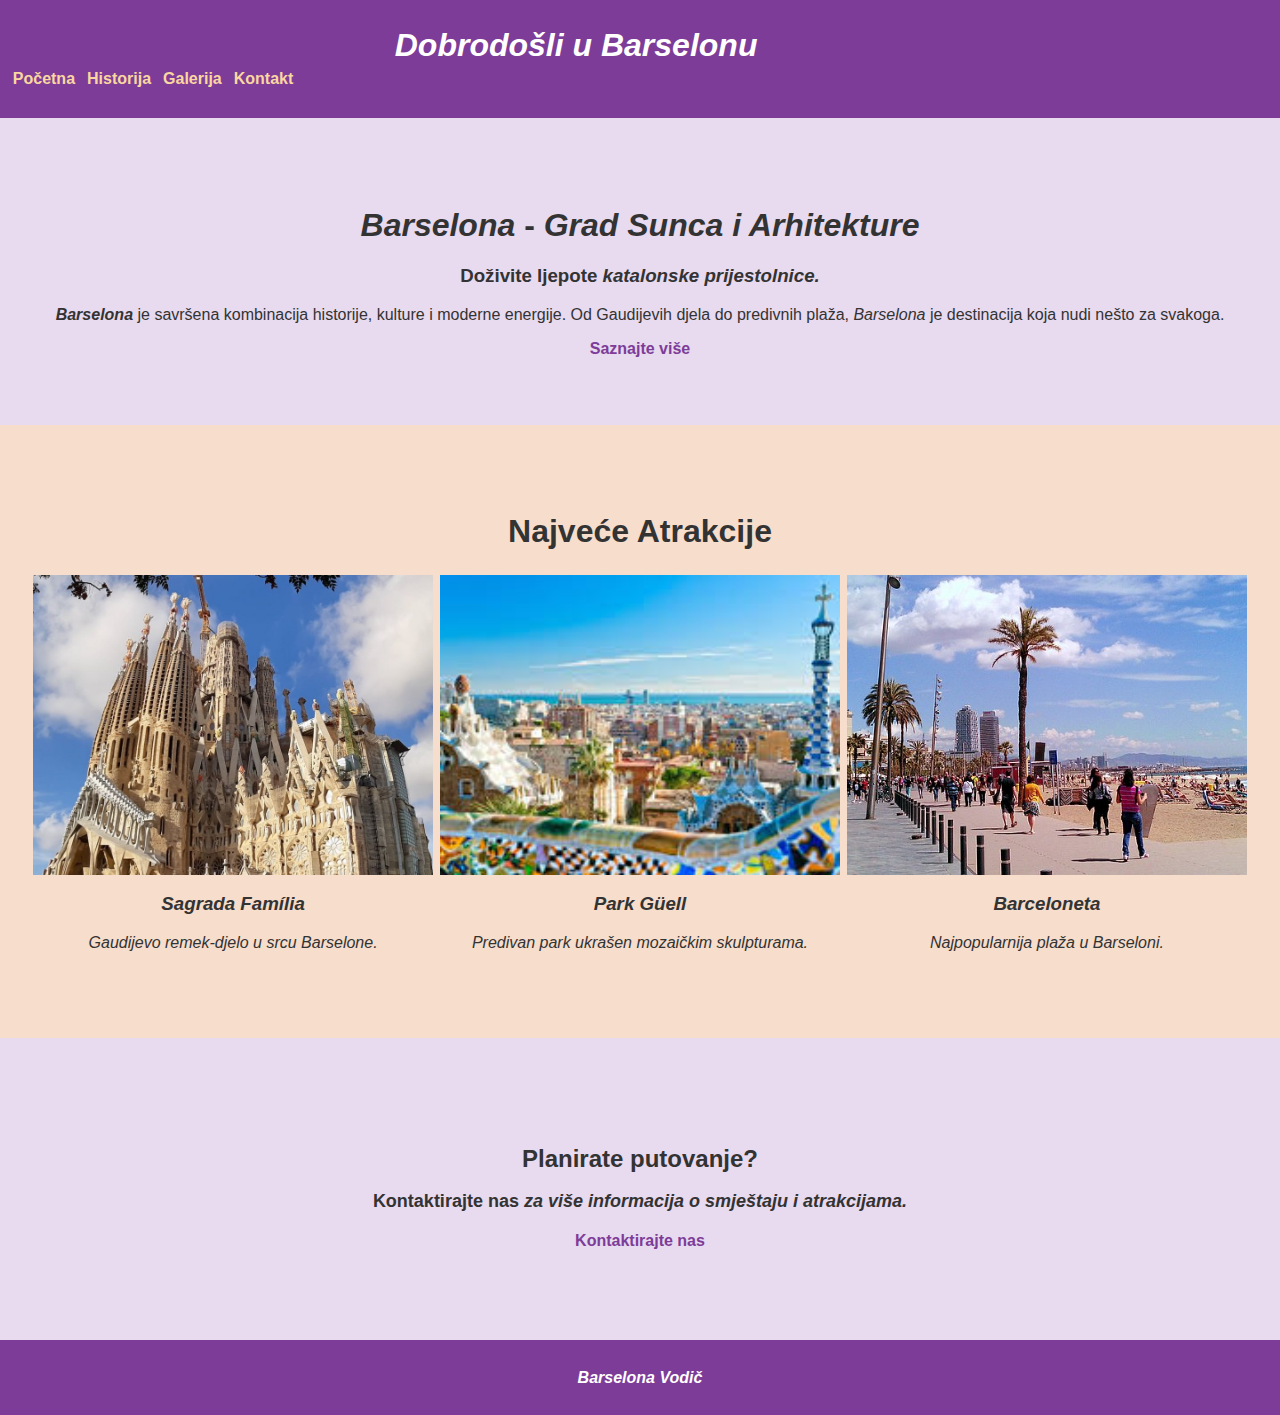
<file: index.html>
<!DOCTYPE html>
<html lang="en">
<head>
    <meta charset="UTF-8">
    <meta name="viewport" content="width=device-width, initial-scale=1.0">
    <title>Barselona - Početna</title>
    <link rel="stylesheet" href="style.css">
</head>
<body >
    <header id="glavni-zaglavlje">
        <table class="zaglavlje-tabela">
            <tr>
                <td colspan="4" class="naslov-zaglavlja">
                    <h1><i>Dobrodošli u <b>Barselonu</b></i></h1>
                </td>
            </tr>
        </table>
        <table class="navigacijska-tabela">
            <tr>
                <td class="stavka-navigacije"><a href="index.html" class="link-navigacije"><b>Početna</b></a></td>
                <td class="stavka-navigacije"><a href="historija.html" class="link-navigacije"><b>Historija</b></a></td>
                <td class="stavka-navigacije"><a href="galerija.html" class="link-navigacije"><b>Galerija</b></a></td>
                <td class="stavka-navigacije"><a href="kontakt.html" class="link-navigacije"><b>Kontakt</b></a></td>
            </tr>
        </table>
    </header>

    <main id="glavni-sadrzaj">
        <table class="sadrzaj-tabela">
            <tr>
                <td class="sekcija-dobrodoslice">
                    <h1><b><i>Barselona</i></b> - <i>Grad Sunca i Arhitekture</i></h1>
                    <h3><b>Doživite ljepote</b> <i>katalonske prijestolnice.</i></h3>
                    <p><i><b>Barselona</b></i> je savršena kombinacija historije, kulture i moderne energije. Od Gaudijevih djela do predivnih plaža, <i>Barselona</i> je destinacija koja nudi nešto za svakoga.</p>
                    <a href="about.html" class="link-saznaj-vise"><b>Saznajte više</b></a>
                </td>
            </tr>
        </table>

        <table class="tabela-atrakcija">
            <tr>
                <td>
                    <h1><b>Najveće Atrakcije</b></h1>
                    <table class="tabela-slike">
                        <tr>
                            <td class="kolona-slike">
                                <img src="./slike/sagrada.jpg" alt="Sagrada Família" class="slika-atrakcije">
                                <h3><i><b>Sagrada Família</b></i></h3>
                                <p><i>Gaudijevo remek-djelo u srcu Barselone.</i></p>
                            </td>
                            <td class="kolona-slike">
                                <img src="./slike/park.jpg" alt="Park Güell" class="slika-atrakcije">
                                <h3><i><b>Park Güell</b></i></h3>
                                <p><i>Predivan park ukrašen mozaičkim skulpturama.</i></p>
                            </td>
                            <td class="kolona-slike">
                                <img src="./slike/plaza.jpg" alt="Plaža Barceloneta" class="slika-atrakcije">
                                <h3><i><b>Barceloneta</b></i></h3>
                                <p><i>Najpopularnija plaža u Barseloni.</i></p>
                            </td>
                        </tr>
                    </table>
                </td>
            </tr>
        </table>

        <table class="tabela-kontakt">
            <tr>
                <td class="sekcija-kontakt">
                    <h1><b>Planirate putovanje?</b></h1>
                    <h3><b>Kontaktirajte nas</b> <i>za više informacija o smještaju i atrakcijama.</i></h3>
                    <a href="contact.html" class="link-kontaktirajte-nas"><b>Kontaktirajte nas</b></a>
                </td>
            </tr>
        </table>
    </main>

    <footer id="glavni-podnozje">
        <table class="podnozje-tabela">
            <tr>
                <td class="tekst-podnozja">
                    <span><i><b>Barselona Vodič</b></i></span>
                </td>
            </tr>
        </table>
    </footer>
</body>
</html>
</file>
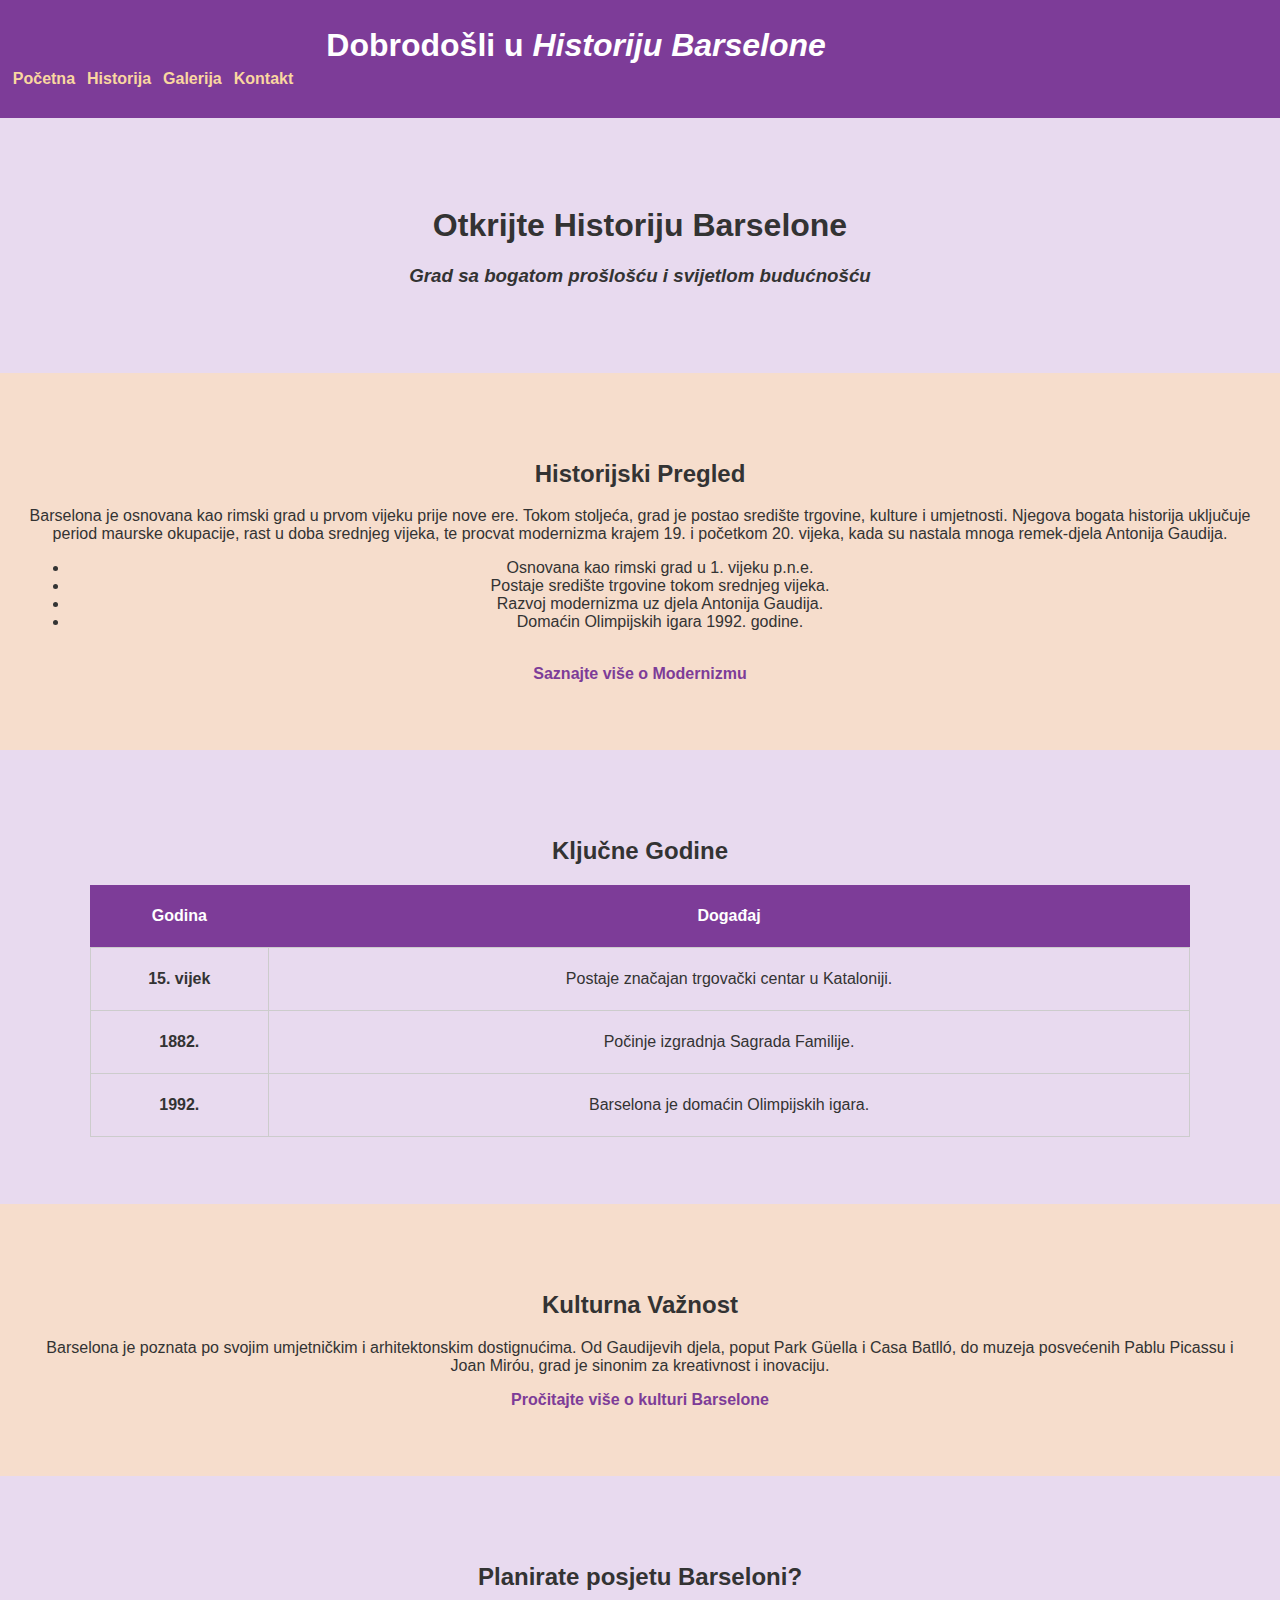
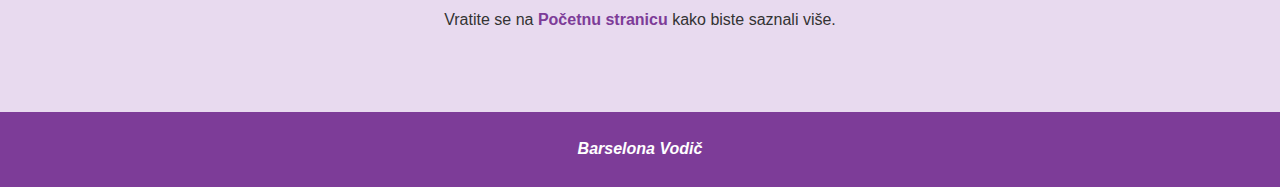
<file: historija.html>
<!DOCTYPE html>
<html lang="en">
<head>
    <meta charset="UTF-8">
    <meta name="viewport" content="width=device-width, initial-scale=1.0">
    <title>O Barseloni</title>
    <link rel="stylesheet" href="style.css">
</head>
<body class="glavno-tijelo">

    <header id="glavni-zaglavlje">
        <table class="zaglavlje-tabela">
            <tr>
                <td colspan="4" class="naslov-zaglavlja">
                    <h1>Dobrodošli u <i><b>Historiju Barselone</b></i></h1>
                </td>
            </tr>
        </table>
        <table class="navigacijska-tabela">
            <tr>
                <td class="stavka-navigacije"><a href="index.html" class="link-navigacije"><b>Početna</b></a></td>
                <td class="stavka-navigacije"><a href="historija.html" class="link-navigacije"><b>Historija</b></a></td>
                <td class="stavka-navigacije"><a href="galerija.html" class="link-navigacije"><b>Galerija</b></a></td>
                <td class="stavka-navigacije"><a href="kontakt.html" class="link-navigacije"><b>Kontakt</b></a></td>
            </tr>
        </table>
    </header>

    <main class="glavni-sadrzaj">
        <table class="sadrzaj-tabela">
            <tr>
                <td class="sekcija-historija">
                    <h1><b>Otkrijte Historiju Barselone</b></h1>
                    <h3><i>Grad sa bogatom prošlošću i svijetlom budućnošću</i></h3>
                </td>
            </tr>
        </table>

        <table class="tabela-atrakcija">
            <tr>
                <td class="sekcija-historija">
                    <h2><b>Historijski Pregled</b></h2>
                    <p>
                        Barselona je osnovana kao rimski grad u prvom vijeku prije nove ere. Tokom stoljeća, grad je postao središte trgovine, kulture i umjetnosti.
                        Njegova bogata historija uključuje period maurske okupacije, rast u doba srednjeg vijeka, te procvat modernizma krajem 19. i početkom 20. vijeka, kada su nastala mnoga remek-djela Antonija Gaudija.
                    </p>
                    <ul>
                        <li>Osnovana kao rimski grad u 1. vijeku p.n.e.</li>
                        <li>Postaje središte trgovine tokom srednjeg vijeka.</li>
                        <li>Razvoj modernizma uz djela Antonija Gaudija.</li>
                        <li>Domaćin Olimpijskih igara 1992. godine.</li>
                    </ul>
                </br>
                    <a href="https://sh.wikipedia.org/wiki/Katalonski_modernizam" target="_blank" class="link-saznaj-vise"><b>Saznajte više o Modernizmu</b></a>
                   
                </td>
              
                
            </tr>
          
        </table>
        

        <table class="sadrzaj-tabela">
            <tr>
                <td class="sekcija-historija">
                    <h2><b>Ključne Godine</b></h2>
                    <table class="kljucne-godine-tabela">
                        <tr>
                            <th><b>Godina</b></th>
                            <th><b>Događaj</b></th>
                        </tr>
                        <tr>
                            <td><b>15. vijek</b></td>
                            <td>Postaje značajan trgovački centar u Kataloniji.</td>
                        </tr>
                        <tr>
                            <td><b>1882.</b></td>
                            <td>Počinje izgradnja Sagrada Familije.</td>
                        </tr>
                        <tr>
                            <td><b>1992.</b></td>
                            <td>Barselona je domaćin Olimpijskih igara.</td>
                        </tr>
                    </table>
                </td>
            </tr>
        </table>

        <table class="tabela-atrakcija">
            <tr>
                <td class="sekcija-historija">
                    <h2><b>Kulturna Važnost</b></h2>
                    <p>
                        Barselona je poznata po svojim umjetničkim i arhitektonskim dostignućima. Od Gaudijevih djela, poput Park Güella i Casa Batlló, do muzeja posvećenih Pablu Picassu i Joan Miróu, grad je sinonim za kreativnost i inovaciju.
                    </p>
                    <a href="https://hr.wikipedia.org/wiki/Barcelona" target="_blank" class="link-saznaj-vise"><b>Pročitajte više o kulturi Barselone</b></a>
                </td>
            </tr>
        </table>

        <table class="sadrzaj-tabela">
            <tr>
                <td class="sekcija-historija">
                    <h2><b>Planirate posjetu Barseloni?</b></h2>
                    <p>Vratite se na <a href="index.html" class="link-navigacijePocetna"><b>Početnu stranicu</b></a> kako biste saznali više.</p>
                </td>
            </tr>
        </table>
    </main>

    <footer id="glavni-podnozje">
        <table class="podnozje-tabela">
            <tr>
                <td class="tekst-podnozja">
                    <span><i><b>Barselona Vodič</b></i></span>
                </td>
            </tr>
        </table>
    </footer>

</body>
</html>
</file>
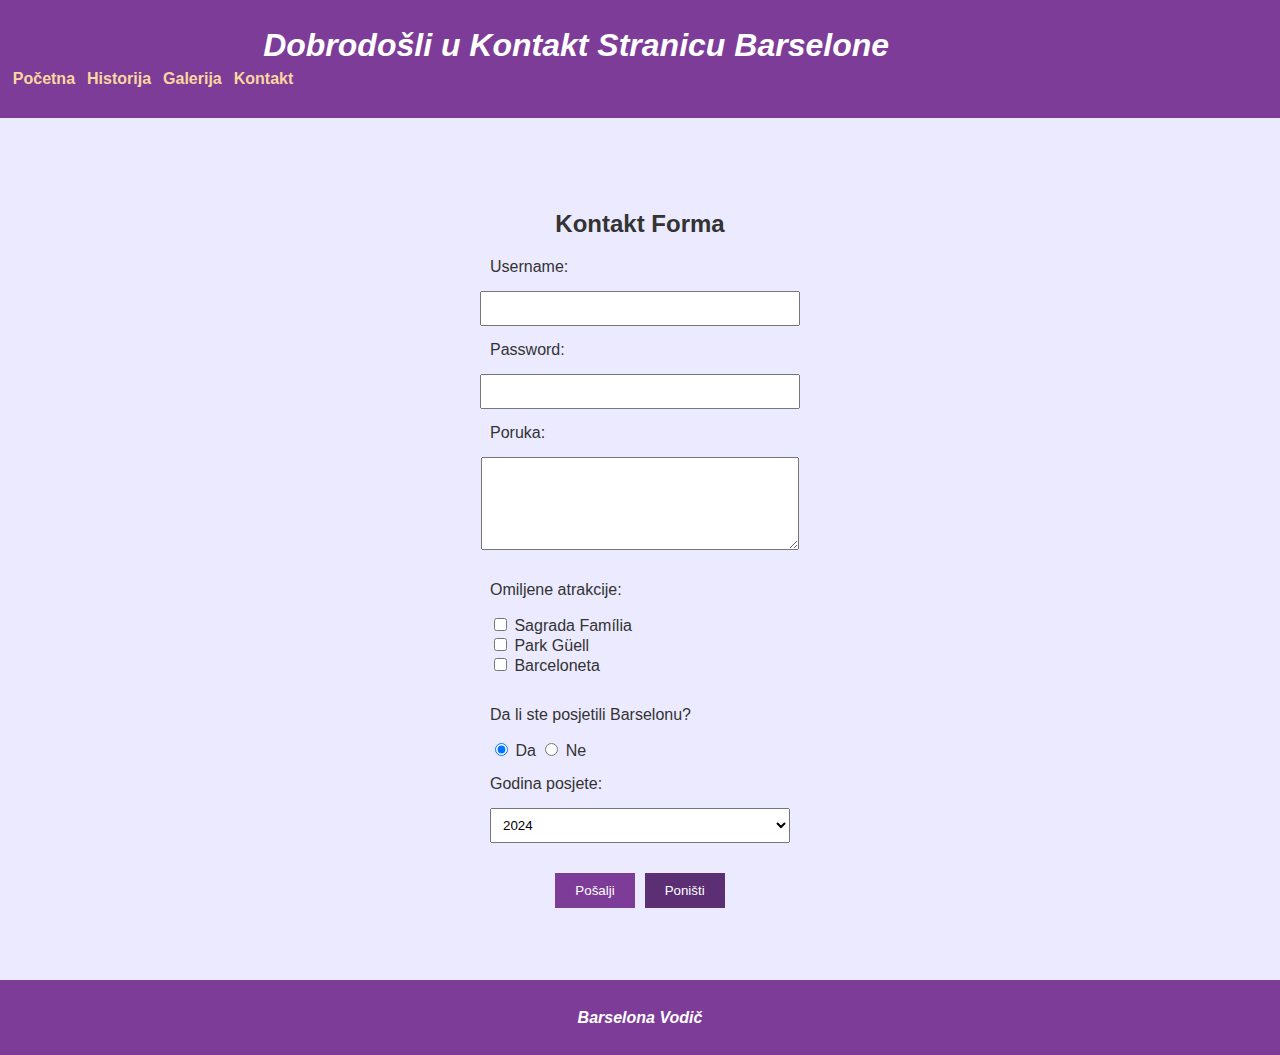
<file: kontakt.html>
<!DOCTYPE html>
<html lang="en">
<head>
    <meta charset="UTF-8">
    <meta name="viewport" content="width=device-width, initial-scale=1.0">
    <title>Kontakt - Barselona</title>
    <link rel="stylesheet" href="style.css">
</head>
<body>

    <header id="glavni-zaglavlje">
        <table class="zaglavlje-tabela">
            <tr>
                <td colspan="4" class="naslov-zaglavlja">
                    <h1><i>Dobrodošli u <b>Kontakt Stranicu Barselone</b></i></h1>
                </td>
            </tr>
        </table>
        <table class="navigacijska-tabela">
            <tr>
                <td class="stavka-navigacije"><a href="index.html" class="link-navigacije"><b>Početna</b></a></td>
                <td class="stavka-navigacije"><a href="historija.html" class="link-navigacije"><b>Historija</b></a></td>
                <td class="stavka-navigacije"><a href="galerija.html" class="link-navigacije aktivni-link"><b>Galerija</b></a></td>
                <td class="stavka-navigacije"><a href="kontakt.html" class="link-navigacije"><b>Kontakt</b></a></td>
            </tr>
        </table>
    </header>

    <main class="glavni-sadrzaj">
        <table class="kontakt-tabela" style="width: 100%; background-color: #EBEAFF; padding: 50px 0; text-align: center;">
            <tr>
                <td class="sekcija-kontakt" style="padding: 20px;">
                    <h2 style="margin-bottom: 20px;">Kontakt Forma</h2>
                    <form method="POST" action="mailto:barcelona@putovanja.com" style="display: flex; flex-direction: column; align-items: center; gap: 15px;">
                        <label for="korisnik" style="width: 300px; text-align: left;">Username:</label>
                        <input type="text" id="korisnik" name="korisnik" required style="width: 300px; padding: 8px;">
    
                        <label for="lozinka" style="width: 300px; text-align: left;">Password:</label>
                        <input type="password" id="lozinka" name="lozinka" required style="width: 300px; padding: 8px;">
    
                        <label for="komentar" style="width: 300px; text-align: left;">Poruka:</label>
                        <textarea id="komentar" name="komentar" rows="5" required style="width: 300px; padding: 8px;"></textarea>
    
                        <div style="width: 300px; text-align: left;">
                            <p>Omiljene atrakcije:</p>
                            <input type="checkbox" name="Sagrada" value="yes"> Sagrada Família<br>
                            <input type="checkbox" name="ParkGuell" value="yes"> Park Güell<br>
                            <input type="checkbox" name="Barceloneta" value="yes"> Barceloneta<br>
                        </div>
    
                        <div style="width: 300px; text-align: left;">
                            <p>Da li ste posjetili Barselonu?</p>
                            <input type="radio" name="posjeta" value="yes" checked> Da
                            <input type="radio" name="posjeta" value="no"> Ne
                        </div>
    
                        <label for="godina" style="width: 300px; text-align: left;">Godina posjete:</label>
                        <select id="godina" name="godina" required style="width: 300px; padding: 8px;">
                            <option value="2024">2024</option>
                            <option value="2023">2023</option>
                            <option value="2022">2022</option>
                            <option value="2021">2021</option>
                        </select>
    
                        <div style="display: flex; justify-content: space-between; gap: 10px; margin-top: 15px;">
                            <button type="submit" style="padding: 10px 20px; background-color: #7D3C98; color: white; border: none; cursor: pointer;">Pošalji</button>
                            <button type="reset" style="padding: 10px 20px; background-color: #5C2E73; color: white; border: none; cursor: pointer;">Poništi</button>
                        </div>
                    </form>
                </td>
            </tr>
        </table>
    </main>
    

    <footer id="glavni-podnozje">
        <table class="podnozje-tabela">
            <tr>
                <td class="tekst-podnozja" style="color: white;">
                    <span><i><b>Barselona Vodič</b></i></span>
                </td>
            </tr>
        </table>
    </footer>

</body>
</html>
</file>
<file: style.css>
body {
    background-color: #FBEFEF;
    color: #333333;
    margin: 0;
    font-family: Arial, sans-serif;
    text-align: center;
    width: 100%;
}

#glavni-zaglavlje {
    background-color: #7D3C98;
    color: white;
    padding: 2% 0;
    width: 100%;
}

.zaglavlje-tabela {
    width: 100%;
    border-spacing: 0;
    text-align: center;
}

.naslov-zaglavlja h1 {
    margin: 0;
    width: 90%;
}

.navigacijska-tabela .stavka-navigacije {
    padding: 1% 2%;
}

.link-navigacije {
    text-decoration: none;
    color: #FAD7A0;
    font-weight: bold;
    padding: 5px;
}

.link-navigacijePocetna {
    text-decoration: none;
    color: #7D3C98;
    font-weight: bold;
}

.sadrzaj-tabela {
    width: 100%;
    background-color: #E8DAEF;
    padding: 5% 2%;
    text-align: center;
}

.tabela-atrakcija {
    background-color: #F6DDCC;
    padding: 5% 2%;
    width: 100%;
    text-align: center;
}

.sekcija-dobrodoslice {
    text-align: center;
    width: 90%;
}

.tabela-slike {
    width: 100%;
    margin: 0 auto;
    border-spacing: 5%;
}

.kolona-slike {
    text-align: center;
    vertical-align: top;
    width: 30%;
}

.slika-atrakcije {
    width: 100%;
    max-width: 400px;
    height: 300px;
    object-fit: cover;
    display: block;
    margin: 0 auto;
}

.link-saznaj-vise, .link-kontaktirajte-nas {
    text-decoration: none;
    color: #7D3C98;
    font-weight: bold;
    width: auto;
}

#glavni-podnozje {
    background-color: #7D3C98;
    color: white;
    padding: 2% 0;
    text-align: center;
    width: 100%;
}

.podnozje-tabela {
    margin: 0 auto;
    width: 90%;
    text-align: center;
}

.tekst-podnozja span {
    font-style: italic;
    font-weight: bold;
}

.tabela-kontakt {
    width: 100%;
    background-color: #E8DAEF;
    padding: 5% 2%;
    text-align: center;
}

.sekcija-kontakt {
    text-align: center;
    padding: 2%;
    margin: 0 auto;
    width: 80%;
}

.sekcija-kontakt h1 {
    font-size: 24px;
    margin-bottom: 10px;
    width: 100%;
}

.sekcija-kontakt h3 {
    font-size: 18px;
    margin-bottom: 20px;
    width: 100%;
}

.link-kontaktirajte-nas {
    text-decoration: none;
    color: #7D3C98;
    font-weight: bold;
    font-size: 16px;
}

.historija-tabela {
    width: 100%;
    background-color: #EBEAFF;
    padding: 5% 2%;
    text-align: center;
}

.sekcija-historija {
    text-align: center;
    width: 90%;
}

.kljucne-godine-tabela {
    width: 90%;
    margin: 0 auto;
    border-collapse: collapse;
}

.kljucne-godine-tabela th {
    background-color: #7D3C98;
    color: white;
    padding: 2%;
    text-align: center;
}

.kljucne-godine-tabela td {
    padding: 2%;
    text-align: center;
    border: 1px solid #ccc;
}

.sekcija-galerija {
    text-align: center;
    padding: 2%;
    width: 90%;
}

.video-galerija {
    width: 90%;
    margin: 0 auto;
    display: block;
    border: none;
}

.forma-kontakt {
    margin: 0 auto;
    border-spacing: 2%;
    text-align: left;
    width: 90%;
}

.forma-kontakt input[type="text"],
.forma-kontakt input[type="password"],
.forma-kontakt textarea,
.forma-kontakt select {
    width: 80%;
    padding: 2%;
    font-size: 14px;
}

.forma-kontakt button {
    padding: 2%;
    font-size: 14px;
    cursor: pointer;
    border: none;
    background-color: #7D3C98;
    color: white;
    width: 40%;
}

.forma-kontakt button:hover {
    background-color: #5C2E73;
}

.forma-kontakt input[type="checkbox"],
.forma-kontakt input[type="radio"] {
    margin-right: 5%;
}
</file>
